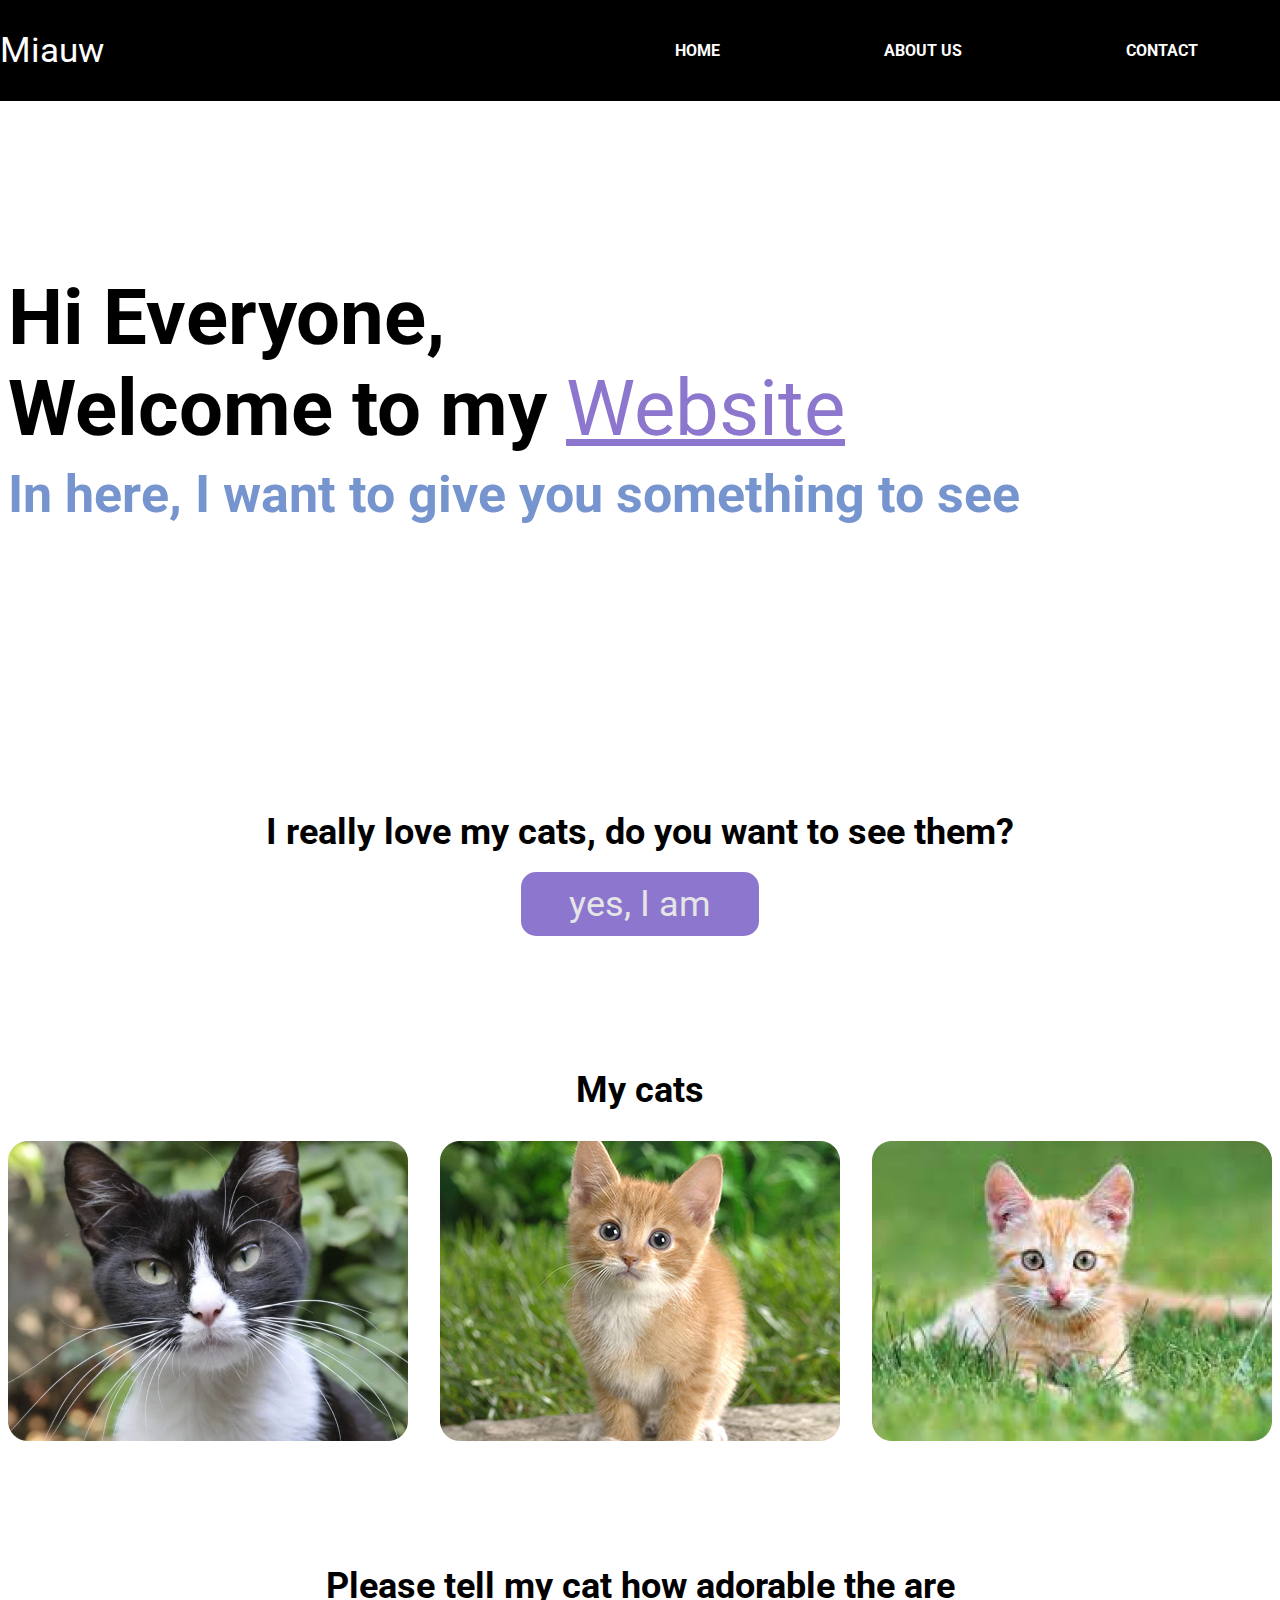
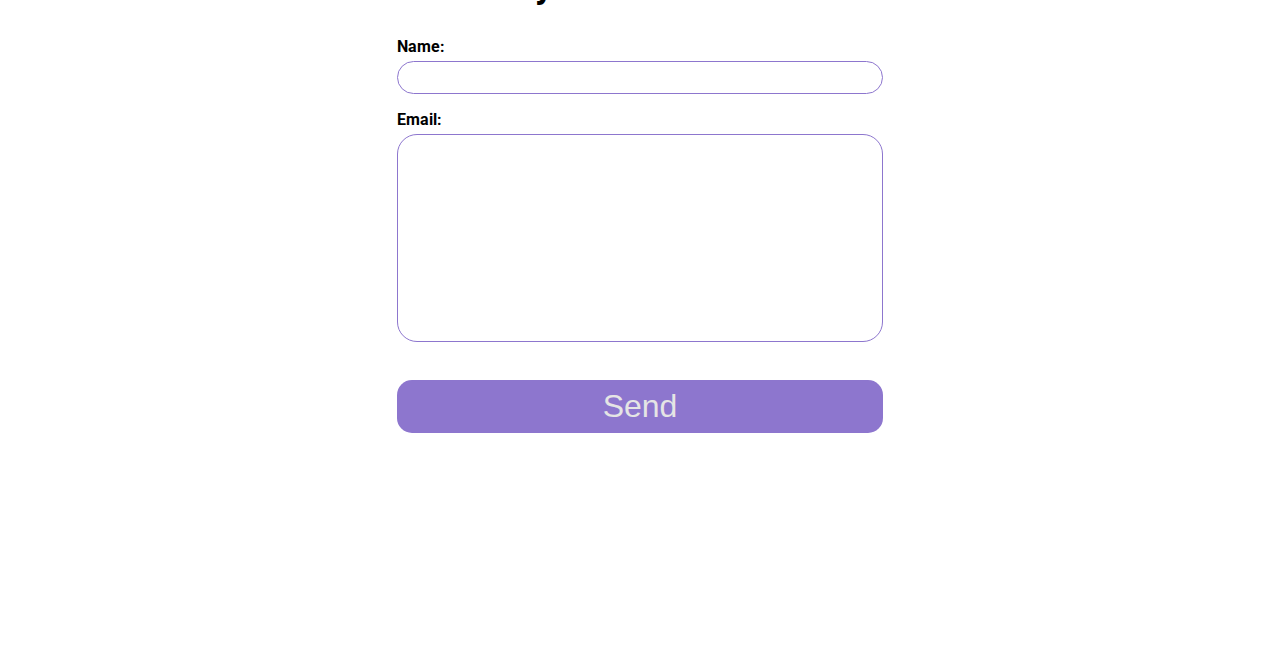
<file: index.html>
<!DOCTYPE html>
<html>
<head>
	<title>Glints - Home</title>
	<meta charset="utf-8">
	<meta name="viewport" content="width=device-width, initial-scale=1.0">
	<link rel="stylesheet" type="text/css" href="asset/css/stylesheet.css">
	<link rel="stylesheet" type="text/css" href="asset/css/responsive.css">
	<link rel="preconnect" href="https://fonts.gstatic.com">
	<link href="https://fonts.googleapis.com/css2?family=Roboto&display=swap" rel="stylesheet">
	<link rel="stylesheet" href="//maxcdn.bootstrapcdn.com/font-awesome/4.5.0/css/font-awesome.min.css">
</head>
<body>

	<header>

		<div class="container">
			<div class="header-left">
				<a href="index.html">Miauw</a>
			</div>
			<div class="header-right">
				<a href="index.html">HOME</a>
				<a href="#">ABOUT US</a>
				<a href="contactUs.html">CONTACT</a>
			</div>
			<div class="menu">
				<a href="#" class="fa fa-bars"></a>
			</div>
		</div>
		
	</header>

	<div class="top-wrapper">
		<div class="container">
			<h1>Hi Everyone,</h1>
			<h1>Welcome to my <span><u>Website</u></span></h1>
			<h2>In here, I want to give you something to see</h2>
		</div>
	</div>

	<div class="main-wrapper">
		<div class="container">
			<div class="heading">
				<h2>I really love my cats, do you want to see them?</h2>
				<a href="#" class="btn-violet yes">yes, I am</a>
			</div>

			<div class="cats-wrapper">
				<div class="heading">
					<h2>My cats</h2>
				</div>
				<div class="cats">
					<div class="cat">
						<img src="./asset/images/cute2.png">
					</div>
					<div class="cat">
						<img src="./asset/images/cute1.png">
					</div>
					<div class="cat">
						<img src="./asset/images/cute3.png">
					</div>
				</div>
			</div>
		</div>
	</div>

	<div class="form-wrapper">
		<div class="container">
			<div class="heading">
				<h2>Please tell my cat how adorable the are</h2>
			</div>
			<div class="cat-form">
				<form action="#">
					<div class="input-field">
						<p>Name:</p>
						<input type="text" name="name" required="" pattern="[a-zA-z]" class="name">
					</div>
					<div class="input-field">
						<p>Email:</p>
						<input type="email" name="email" required="" class="email">
					</div>
					
					<input type="submit" name="send" value="Send" class="btn-violet send">
				</form>
			</div>
		</div>
	</div>

</body>
</html>
</file>
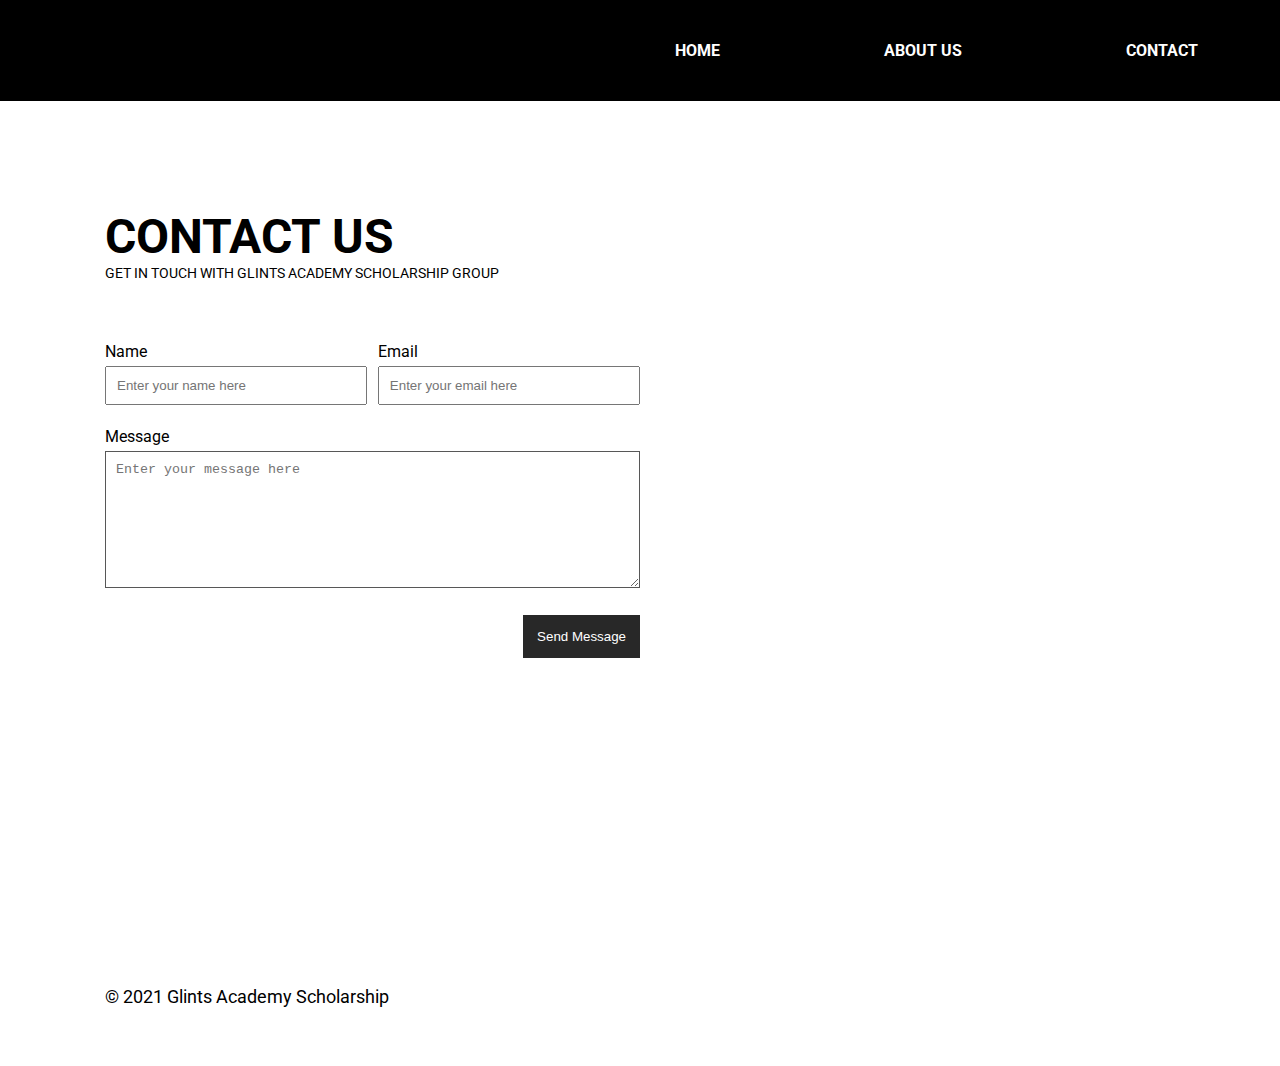
<file: contactUs.html>
<!DOCTYPE html>
<html>
<head>
	<title>Glints - Contact Us</title>
	<meta charset="utf-8">
	<meta name="viewport" content="width=device-width, initial-scale=1.0">
	<link rel="stylesheet" type="text/css" href="asset/css/stylesheet.css">
	<link rel="stylesheet" type="text/css" href="asset/css/responsive.css">
	<link rel="preconnect" href="https://fonts.gstatic.com">
	<link href="https://fonts.googleapis.com/css2?family=Roboto&display=swap" rel="stylesheet">
	<link rel="stylesheet" href="//maxcdn.bootstrapcdn.com/font-awesome/4.5.0/css/font-awesome.min.css">
</head>
<body>
	<header>

		<div class="container">
			<div class="header-right">
				<a href="index.html">HOME</a>
				<a href="#">ABOUT US</a>
				<a href="#">CONTACT</a>
			</div>
			<div class="menu">
				<a href="#" class="fa fa-bars"></a>
			</div>
		</div>
		
	</header>

	<div class="contact-wrapper">
		<div class="container">
			<div class="heading">
				<h1>CONTACT US</h1>
				<p>GET IN TOUCH WITH GLINTS ACADEMY SCHOLARSHIP GROUP</p>
			</div>
			<form>
				<div class="text">
					<div class="input-left">
						<p>Name</p>
						<input type="text" name="name" placeholder="Enter your name here" class="name" required="" pattern="[A-Za-z]">
					</div>
					<div class="input-right">
						<p>Email</p>
						<input type="email" name="email" placeholder="Enter your email here" required="">	
					</div>
				</div>
				
				<div class="txtarea">
					<p>Message</p>
					<textarea placeholder="Enter your message here" required=""></textarea>			
				</div>
		
				<input type="submit" name="submit" value="Send Message" class="btn submit">
			</form>
		</div>
	</div>

	<footer>
		<div class="container">
			<div class="footer-left">
				<p>&copy 2021 Glints Academy Scholarship</p>
			</div>
		</div>
	</footer>
</body>
</html>
</file>
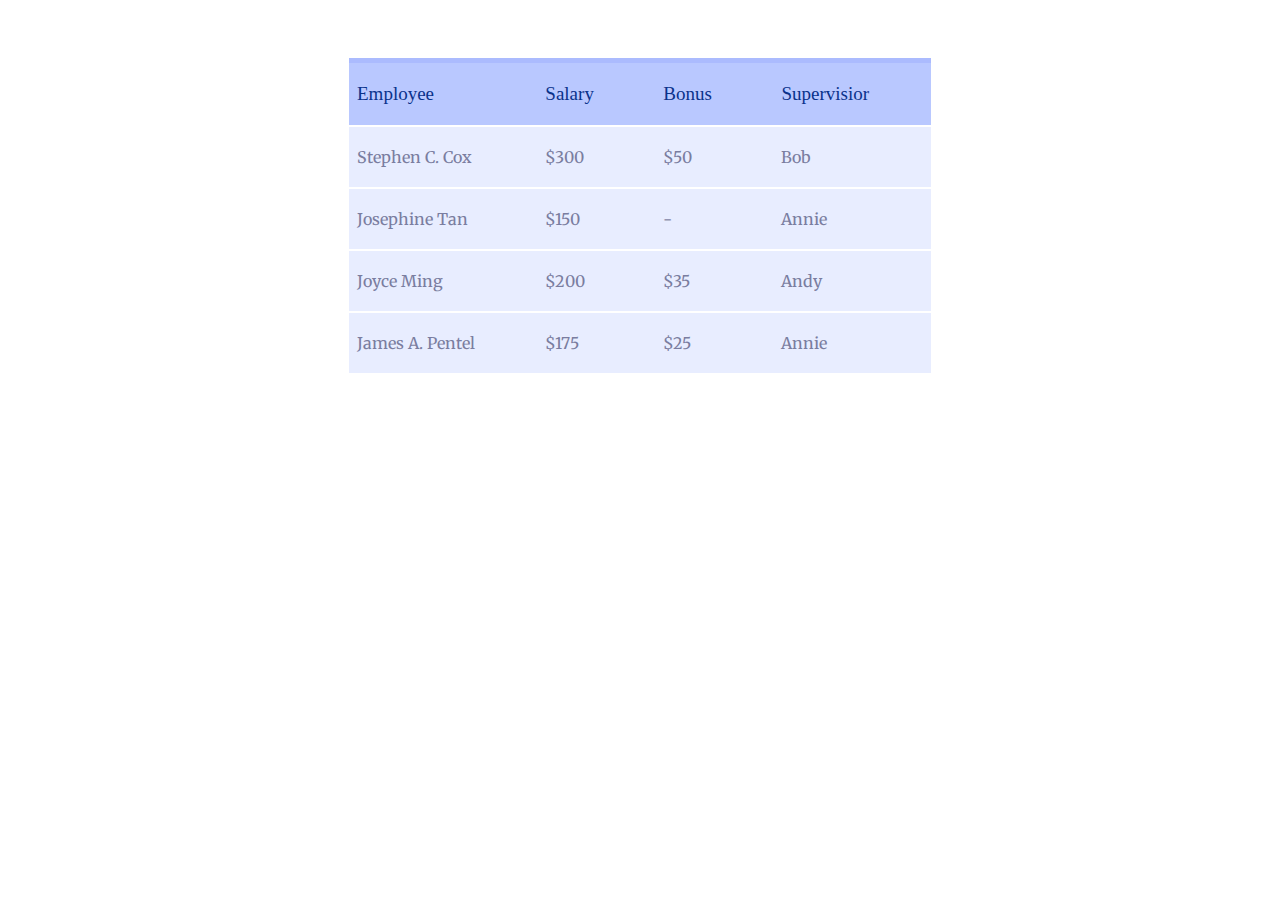
<file: table.html>
<!DOCTYPE html>
<html>

<head>
	<title>Table Exercise</title>
	<meta charset="utf-8">
	<meta name="viewport" content="width=device-width, initial-scale=1.0">
	<link rel="stylesheet" type="text/css" href="asset/css/stylesheet.css">
	<link rel="stylesheet" type="text/css" href="asset/css/responsive.css">
	<link rel="preconnect" href="https://fonts.gstatic.com">
	<link href="https://fonts.googleapis.com/css2?family=Merriweather:wght@300&display=swap" rel="stylesheet">
</head>

<body>

	<div class="table-wrapper">
		<div class="container">
			<table>
				<thead>
					<tr>
						<th>Employee</th>
						<th>Salary</th>
						<th>Bonus</th>
						<th>Supervisior</th>
					</tr>
				</thead>
				<tbody>
					<tr>
						<td data-label="Employee">Stephen C. Cox</td>
	    				<td data-label="Salary">$300</td>
	    				<td data-label="Bonus">$50</td>
	    				<td data-label="Supervisior">Bob</td>
					</tr>
					<tr>
						<td data-label="Employee">Josephine Tan</td>
	    				<td data-label="Salary">$150</td>
	    				<td data-label="Bonus">-</td>
	    				<td data-label="Supervisior">Annie</td>
					</tr>
					<tr>
						<td data-label="Employee">Joyce Ming</td>
	    				<td data-label="Salary">$200</td>
	    				<td data-label="Bonus">$35</td>
	    				<td data-label="Supervisior">Andy</td>
					</tr>
					<tr>
						<td data-label="Employee">James A. Pentel</td>
	    				<td data-label="Salary">$175</td>
	    				<td data-label="Bonus">$25</td>
	    				<td data-label="Supervisio">Annie</td>
					</tr>
				</tbody>
			</table>
		</div>
	</div>

</body>

</html>
</file>
<file: asset/css/stylesheet.css>
/*Table Employee CSS*/
*{
	box-sizing: border-box;
}
.container{
	max-width: 1440px;
	width: 100%;
	margin:0 auto;
}
.table-wrapper{
	padding: 50px 50px;
	text-align:left;
}
.table-wrapper table{
	margin: 0 auto;
	width: 50%;
	border-collapse: collapse;
}
.table-wrapper th{
	font-family: "Lucida Console";
	border-top: 5px solid #abbbfe;
	padding:20px 60px 20px 8px;
	background-color: #b9c8ff;
	color:#0a328b;
	font-weight: normal;
	font-size: 19px;
}
.table-wrapper td{
	font-family: 'Merriweather', serif;
	border-top: 2px solid white;
	padding:20px 60px 20px 8px;
	background-color: #e8edff;
	color: #7a7da0;
}

/*Miauw Exercise*/
body{
	font-family: 'Roboto', sans-serif;
}

/*navbar*/
header{
	background-color: black;
	width: 100%;
	height:101px;
	position: absolute;
	inset:0;
	z-index: 10;
}
.header-left{
	float: left;
}
.header-left a{
	display: block;
	text-decoration: none;
	color: white;
	font-size: 35px;
	line-height: 101px;
}
.header-right{
	float: right;
}
.header-right a{
	text-decoration: none;
	color: white;
	display: block;
	line-height: 101px;
	float: left;
	padding:0 82px;
	font-weight: bold;
}
.header-right a:hover{
	background-color: #fff;
	opacity: 0.9;
	transition: all 1s;
	color: black;
}
.heading h1{
	font-style: normal;
	font-weight: bold;
	font-size: 48px;
	margin-bottom: 0;
}
.heading p{
	margin-top: 0;
	font-style: normal;
	font-weight: normal;
	font-size: 14px;
}
.menu{
	color: white;
  	float: right;

}
.menu a{
	color: white;
	font-size: 25px;
  	line-height: 101px;
  	display:none;
}

/*Index*/

/*Top Wrapper*/
.top-wrapper{
	margin-top: 272px;
}
.top-wrapper h1{
	font-size: 78px;
	font-weight: bold;
	margin:0;
}
.top-wrapper span{
	color: #8D76CE;
	font-weight: normal;
}
.top-wrapper h2{
	color: #7694CE;
	font-size: 52px;
	font-weight: bold;
	margin-top: 10px;
}

/*Main-wrapper*/
.heading h2{
	font-size: 36px;
}
.main-wrapper{
	padding-top: 213px;
	text-align: center;
	margin-bottom: 120px;
}
.cats{
	display: flex;
	flex-direction: row;
	flex-wrap: wrap;
	justify-content: space-between;
}
.btn-violet{
	background-color:#8D76CE;
	text-decoration: none;
	color: #E5E5E5;
	border-radius: 15px;
}
.yes{
	font-size: 36px;
	padding: 11px 48px;
}
.cats-wrapper{
	margin-top: 144px;
}

/*Form Wrapper*/
.form-wrapper{
	margin-top: 120px;
	padding-bottom: 215px;
	text-align:center;
}
.cat-form{
	margin: 0 auto;
	text-align: left;
	padding:0 10px;
	width: 40%
}
.cat-form form{
	margin:0;
}
.cat img{
	width: 100%;
}
.input-field p{
	font-weight: bold;
}
.input-field input{
	width: 100%;
	border: 1px solid #8D76CE;
	border-radius: 20px;
}
.input-field .name{
	padding: 8px;
}
.input-field .email{
	height:208px;
	margin-bottom: 38px;
}
.send{
	font-size: 32px;
	width: 100%;
	padding: 8px 0;
	border: none;
}

/*Contact Us*/
.contact-wrapper{
	width: 50%;
	padding:168px 0 376px 97px;
}
form{
	/*width: 50%;*/
	margin-top: 45px;
}
form p{
	margin-bottom: 5px;
}
.input-left{
	float: left;
	width: 49%;
}
.input-right{
	float: right;
	width: 49%;	
}
.text input{
	width: 100%;
	padding: 10px 10px;
	margin-bottom: 22px;
}
.btn{
	padding: 14px 14px;
	background-color: black;
	color: white;
}
.txtarea {
	clear: both;
}
textarea{
	clear: both;
	width: 100%;
	height: 137px;
	padding: 10px 10px;
	border: 1px solid #575757;
}
.submit{
	float: right;
	border: none;
	margin-top: 23px;
	opacity: 0.84;
}
.submit:hover{
	transition: all 1s;
	background-color: rgba(255,255,255, 0.9);
	color: black;
	cursor: pointer;
	border: 1px solid black;
}

/*Footer*/
footer{
	padding-left:97px;
}
.footer-left p{
	font-style: normal;
	font-weight: normal;
	font-size: 18px;
	padding-bottom: 41px;
}
</file>
<file: asset/css/responsive.css>
@media (max-width: 575.98px) {
	.table-wrapper table{
		width: 100%;
	}

	.table-wrapper thead{
		border: none;
		height: 1px;
		width: 1px;
		overflow: hidden;
		padding: 0;
		position: absolute;
		clip: rect(0 0 0 0);
	}

	.table-wrapper tr{
		border-bottom: 3px solid #ddd;
		display: block;
		margin-bottom: .625em;
	}

	.table-wrapper td{
		padding:20px 20px;
		border-bottom: 1px solid #ddd;
		font-size: .8em;
		display: block;
		text-align: right;
	}

	.table-wrapper td::before{
		content: attr(data-label);
		float: left;
		font-weight: bold;
    	text-transform: uppercase;
	}

	.table-wrapper td:last-child {
    	border-bottom: 0;
  	}

  	.header-left{
  		display: none;
  	}
  	.header-right{
  		display: none;
  	}
  	.menu a{
  		text-decoration: none;
  		display: block;
  		color: white;
  		padding: 0 20px;
  	}
  	.menu a:active{
  		background-color: black;
  	}
  	.heading h1{
		font-size: 48px;
		margin-top: 150px;
	}
	.top-wrapper{
		margin-top: 160px;
	}
	.top-wrapper h1{
		font-size: 32px;
	}
	.top-wrapper h2{
		font-size: 20px;
	}
	.heading h2{
		font-size: 20px;
	}
	.btn-violet{
		font-size: 20px;
	}
	.main-wrapper{
		padding-top: 60px;
		margin-bottom: 60px;
	}
	.cats-wrapper{
		margin-top: 70px;
	}
	.cat-form{
		width: 100%;
	}
	.form-wrapper{
		margin-top: 60px;
		padding-bottom: 50px;
		text-align:center;
	}
  	.contact-wrapper{
		width: 100%;
		padding: 0;
	}
	.contact-wrapper form,input,textarea{
		width: 100%;
		display: inline-block;
	}
	.input-left{
		width: 100%
	}
	.input-right{
		width: 100%;
	}
	footer{
		padding: 0;
	}
}

/*Small devices (landscape phones, 576px and up)*/
@media (min-width: 576px) and (max-width: 767.98px) {

}

/*Medium devices (tablets, 768px and up)*/
@media (min-width: 768px) and (max-width: 991.98px) {
	.header-right{
  		display: none;
  	}
  	.header-left{
  		display: none;
  	}
  	.menu a{
  		display: block;
  		color: white;
  		padding: 0 20px;
  	}
	.heading h1{
		font-size: 48px;
		margin-top: 150px;
	}
	.cats{
		flex-direction: column;
		flex-wrap: nowrap;
		justify-content: flex-start;
		align-items: center;
	}
	.contact-wrapper{
		width: 100%;
		padding: 0;
	}
	.contact-wrapper form,input,textarea{
		width: 100%;
		display: inline-block;
	}
	.input-left{
		width: 100%
	}
	.input-right{
		width: 100%;
	}
	footer{
		padding: 0;
	}

}

/*Large devices (desktops, 992px and up)*/
@media  (min-width: 992px) and (max-width: 1025px) {
	.cats{
		flex-direction: column;
		flex-wrap: nowrap;
		justify-content: flex-start;
		align-items: center;
	}
}
</file>
